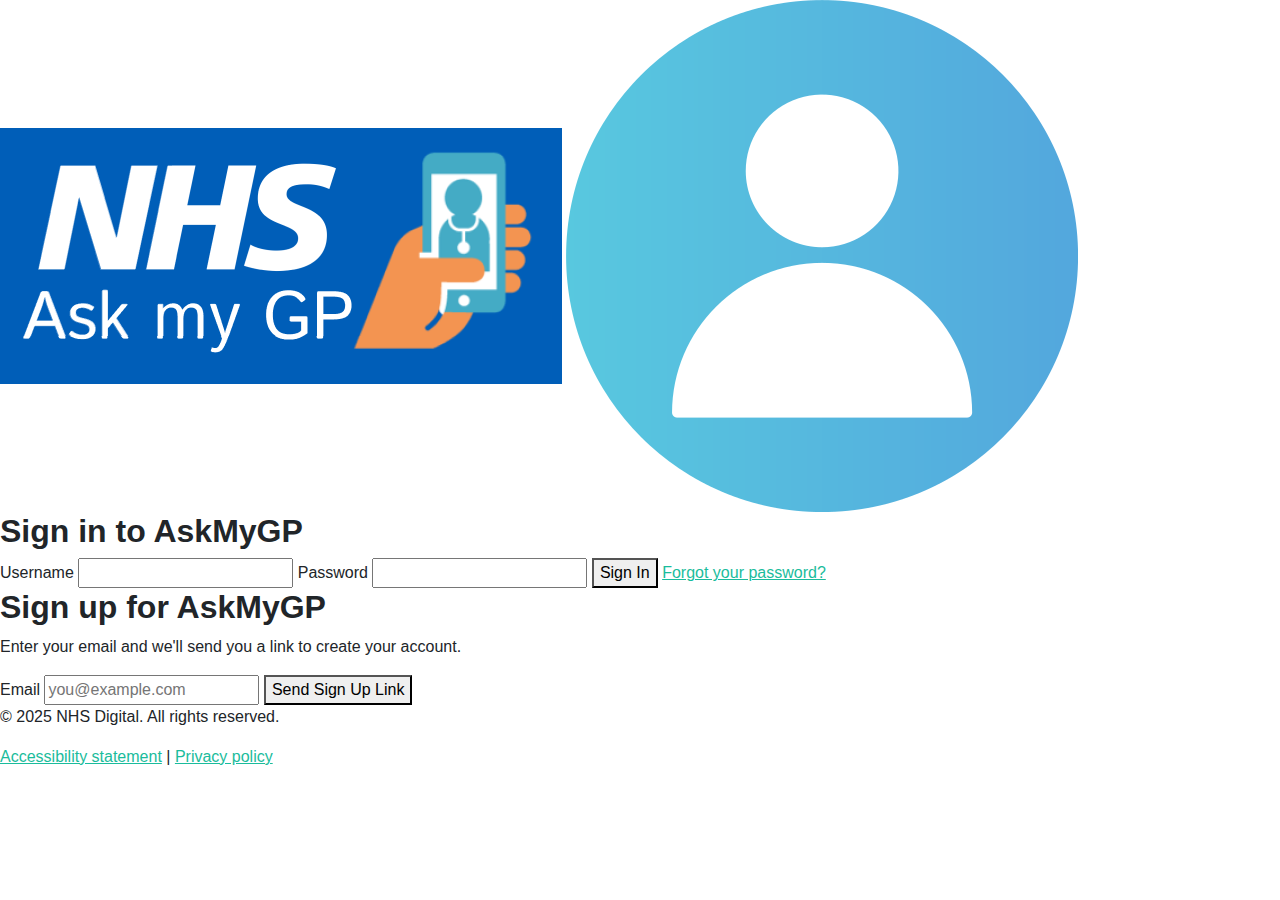
<file: index.html>
<!DOCTYPE html>
<html lang="en">
<head>
  <meta charset="UTF-8">
  <meta name="viewport" content="width=device-width, initial-scale=1.0">
  <title>AskMyGP - Login</title>
  <link rel="stylesheet" href="css/styles.css">
</head>
<body>
   <!-- NHS Header -->
<header class="nhs-header">
  <div class="nhs-container nhs-header-flex">
    <!-- NHS Logo -->
    <img src="assets/img/nhs logo.png" alt="NHS Logo" class="nhs-logo-img">

    <!-- Profile Icon (clickable) -->
    <a href="profile.html">
      <img src="assets/img/profileicon.png" alt="Profile Icon" class="profile-icon">
    </a>
  </div>
</header>

  <!-- Main Content -->
  <main class="nhs-container">
    
    <!-- Sign In Section -->
    <h2 class="nhs-heading">Sign in to AskMyGP</h2>

    <!-- Error Message (hidden by default) -->
    <div id="errorMessage" class="nhs-error" style="display:none;">
      <p><strong>There is a problem</strong></p>
      <ul>
        <li>Enter a valid username and password</li>
      </ul>
    </div>

    <form id="loginForm" class="nhs-form login-box">
      <label for="username" class="nhs-label">Username</label>
      <input type="text" id="username" class="nhs-input" required>

      <label for="password" class="nhs-label">Password</label>
      <input type="password" id="password" class="nhs-input" required>

      <button type="submit" class="nhs-button">Sign In</button>
      <a href="#" class="nhs-link forgot-password">Forgot your password?</a>
    </form>

    <!-- Sign Up Section -->
<h2 class="nhs-heading signup-section">Sign up for AskMyGP</h2>
<div class="login-box">
  <p class="nhs-text">Enter your email and we'll send you a link to create your account.</p>

  <form id="signupForm" class="nhs-form">
    <label for="signupEmail" class="nhs-label">Email</label>
    <input type="email" id="signupEmail" class="nhs-input" placeholder="you@example.com" required>
    
    <button type="submit" class="nhs-button nhs-button--secondary">Send Sign Up Link</button>
  </form>
</div>
  </main>

  <!-- NHS Footer -->
  <footer class="nhs-footer">
    <div class="nhs-container">
      <p>&copy; 2025 NHS Digital. All rights reserved.</p>
      <p><a href="#" class="nhs-link">Accessibility statement</a> | <a href="#" class="nhs-link">Privacy policy</a></p>
    </div>
  </footer>

  <!-- Scripts -->
  <script>
    // Sign In form
    document.getElementById('loginForm').addEventListener('submit', function(event) {
      event.preventDefault();
      const username = document.getElementById('username').value.trim();
      const password = document.getElementById('password').value.trim();
      const errorMessage = document.getElementById('errorMessage');

      if (username === "" || password === "") {
        errorMessage.style.display = "block";
      } else {
        errorMessage.style.display = "none";
        window.location.href = "homepage.html"; // redirect to dashboard
      }
    });

    // Sign Up form (prototype behavior)
    document.getElementById('signupForm').addEventListener('submit', function(event) {
      event.preventDefault();
      const email = document.getElementById('signupEmail').value.trim();

      if (email === "") {
        alert("Please enter your email.");
      } else {
        alert(`A sign up link has been sent to ${email}.`);
        this.reset();
      }
    });
  </script>
</body>
</html>
</file>
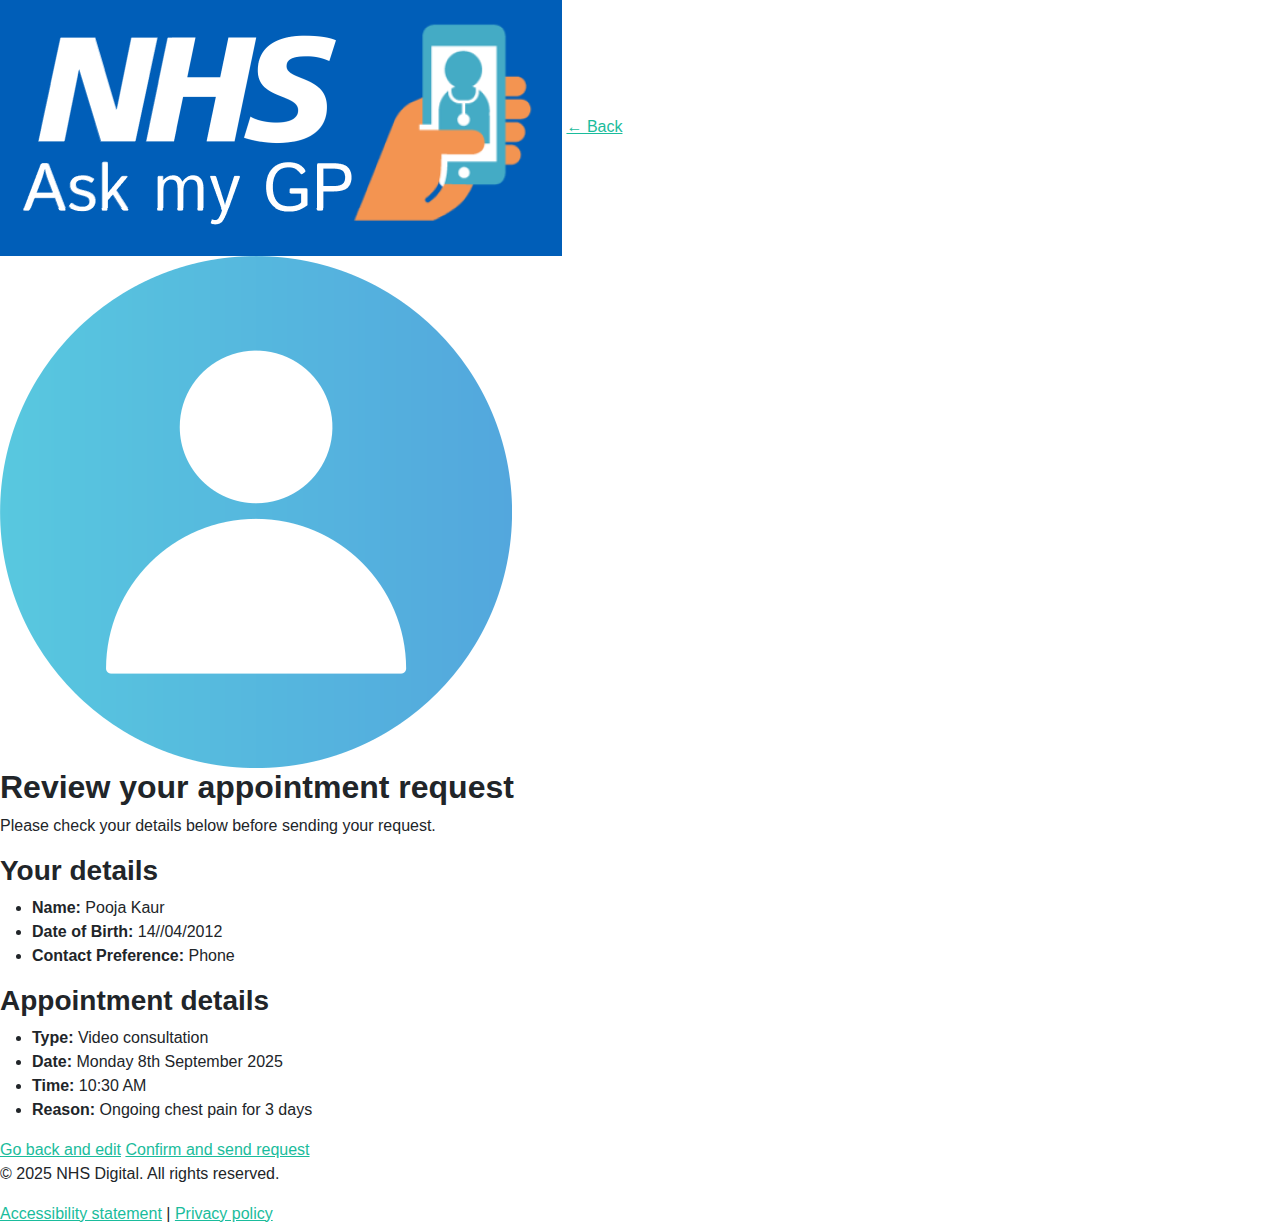
<file: appointment-confirmation.html>
<!DOCTYPE html>
<html lang="en">
<head>
  <meta charset="UTF-8">
  <meta name="viewport" content="width=device-width, initial-scale=1.0">
  <title>AskMyGP - Review Appointment</title>
  <link rel="stylesheet" href="css/styles.css">
</head>
<body>
  <!-- NHS Header for sub-pages -->
<header class="nhs-header">
  <div class="nhs-container nhs-header-subpage">
    
    <!-- Logo + Back arrow stacked -->
    <div class="logo-back-container">
      <img src="assets/img/nhs logo.png" alt="NHS Logo" class="nhs-logo-img2">
      <a href="homepage.html" class="back-arrow-button">← Back</a>
    </div>

    <!-- Profile Icon -->
    <a href="profile.html">
      <img src="assets/img/profileicon.png" alt="Profile Icon" class="profile-icon">
    </a>

  </div>
  </header>

  <!-- Main Content -->
  <main class="nhs-container">
    <div class="nhs-confirmation">
      <h2 class="nhs-heading">Review your appointment request</h2>
      <p>Please check your details below before sending your request.</p>

      <div class="nhs-summary-box">
        <h3>Your details</h3>
        <ul>
          <li><strong>Name:</strong> Pooja Kaur</li>
          <li><strong>Date of Birth:</strong> 14//04/2012</li>
          <li><strong>Contact Preference:</strong> Phone</li>
        </ul>
      </div>

      <div class="nhs-summary-box">
        <h3>Appointment details</h3>
        <ul>
          <li><strong>Type:</strong> Video consultation</li>
          <li><strong>Date:</strong> Monday 8th September 2025</li>
          <li><strong>Time:</strong> 10:30 AM</li>
          <li><strong>Reason:</strong> Ongoing chest pain for 3 days</li>
        </ul>
      </div>

      <div class="nhs-actions">
        <a href="book-appointment.html" class="nhs-link">Go back and edit</a>
        <a href="appointment-success.html" class="nhs-button">Confirm and send request</a>
      </div>
    </div>
  </main>

  <!-- NHS Footer -->
  <footer class="nhs-footer">
    <div class="nhs-container">
      <p>&copy; 2025 NHS Digital. All rights reserved.</p>
      <p><a href="#" class="nhs-link">Accessibility statement</a> | <a href="#" class="nhs-link">Privacy policy</a></p>
    </div>
  </footer>
</body>
</html>
</file>
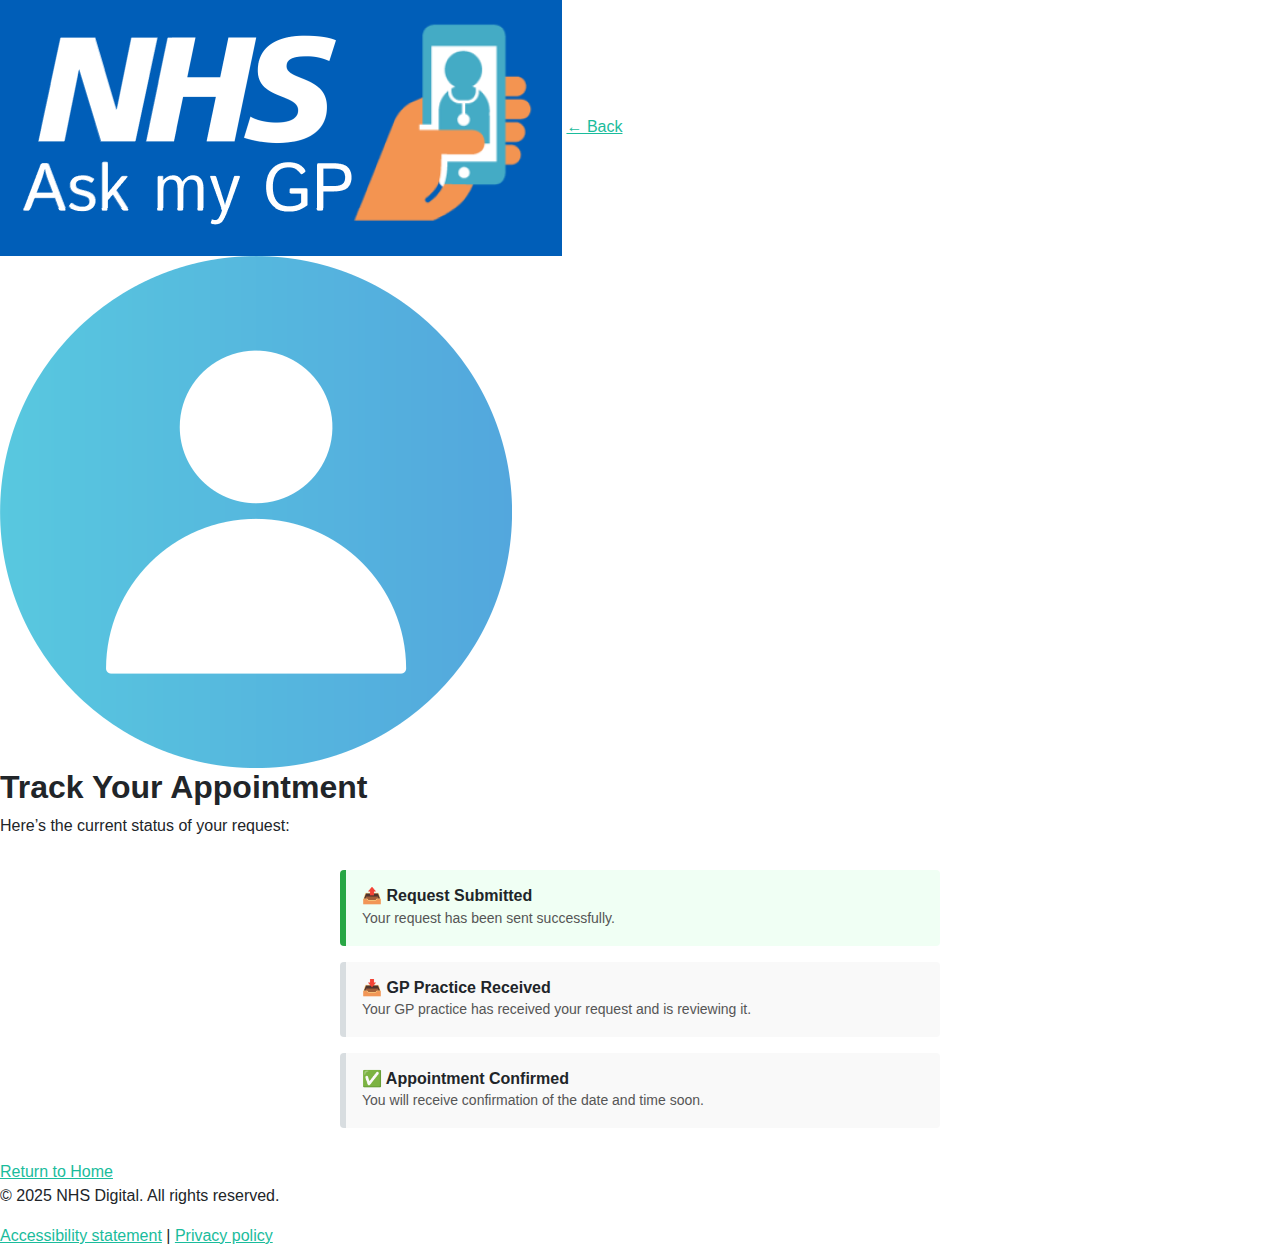
<file: appointment-status.html>
<!DOCTYPE html>
<html lang="en">
<head>
  <meta charset="UTF-8">
  <meta name="viewport" content="width=device-width, initial-scale=1.0">
  <title>Track Appointment - AskMyGP</title>
  <link rel="stylesheet" href="css/styles.css">
  <style>
    .status-container {
      margin: 2rem auto;
      max-width: 600px;
      text-align: center;
    }
    .status-step {
      position: relative;
      padding: 1rem;
      margin: 1rem 0;
      border-left: 6px solid #d8dde0;
      background: #f9f9f9;
      border-radius: 4px;
      text-align: left;
    }
    .status-step.active {
      border-left-color: #0072ce;
      background: #e6f4f9;
    }
    .status-step.completed {
      border-left-color: #28a745;
      background: #f0fff4;
    }
    .status-step h3 {
      margin: 0;
      font-size: 1rem;
    }
    .status-step small {
      color: #555;
    }
  </style>
</head>
<body>
  <!-- Header -->
  <header class="nhs-header">
    <div class="nhs-container nhs-header-subpage">
      <div class="logo-back-container">
        <img src="assets/img/nhs logo.png" alt="NHS Logo" class="nhs-logo-img2">
        <a href="homepage.html" class="back-arrow-button">← Back</a>
      </div>
      <a href="profile.html">
        <img src="assets/img/profileicon.png" alt="Profile Icon" class="profile-icon">
      </a>
    </div>
  </header>

  <!-- Main Content -->
  <main class="nhs-container">
    <h2 class="nhs-heading">Track Your Appointment</h2>
    <p>Here’s the current status of your request:</p>

    <div class="status-container">
      <div class="status-step completed">
        <h3>📤 Request Submitted</h3>
        <small>Your request has been sent successfully.</small>
      </div>
      <div class="status-step">
        <h3>📥 GP Practice Received</h3>
        <small>Your GP practice has received your request and is reviewing it.</small>
      </div>
      <div class="status-step">
        <h3>✅ Appointment Confirmed</h3>
        <small>You will receive confirmation of the date and time soon.</small>
      </div>
    </div>

    <a href="homepage.html" class="nhs-button">Return to Home</a>
  </main>

  <!-- Footer -->
  <footer class="nhs-footer">
    <div class="nhs-container">
      <p>&copy; 2025 NHS Digital. All rights reserved.</p>
      <p><a href="#" class="nhs-link">Accessibility statement</a> | <a href="#" class="nhs-link">Privacy policy</a></p>
    </div>
  </footer>
</body>
</html>
</file>
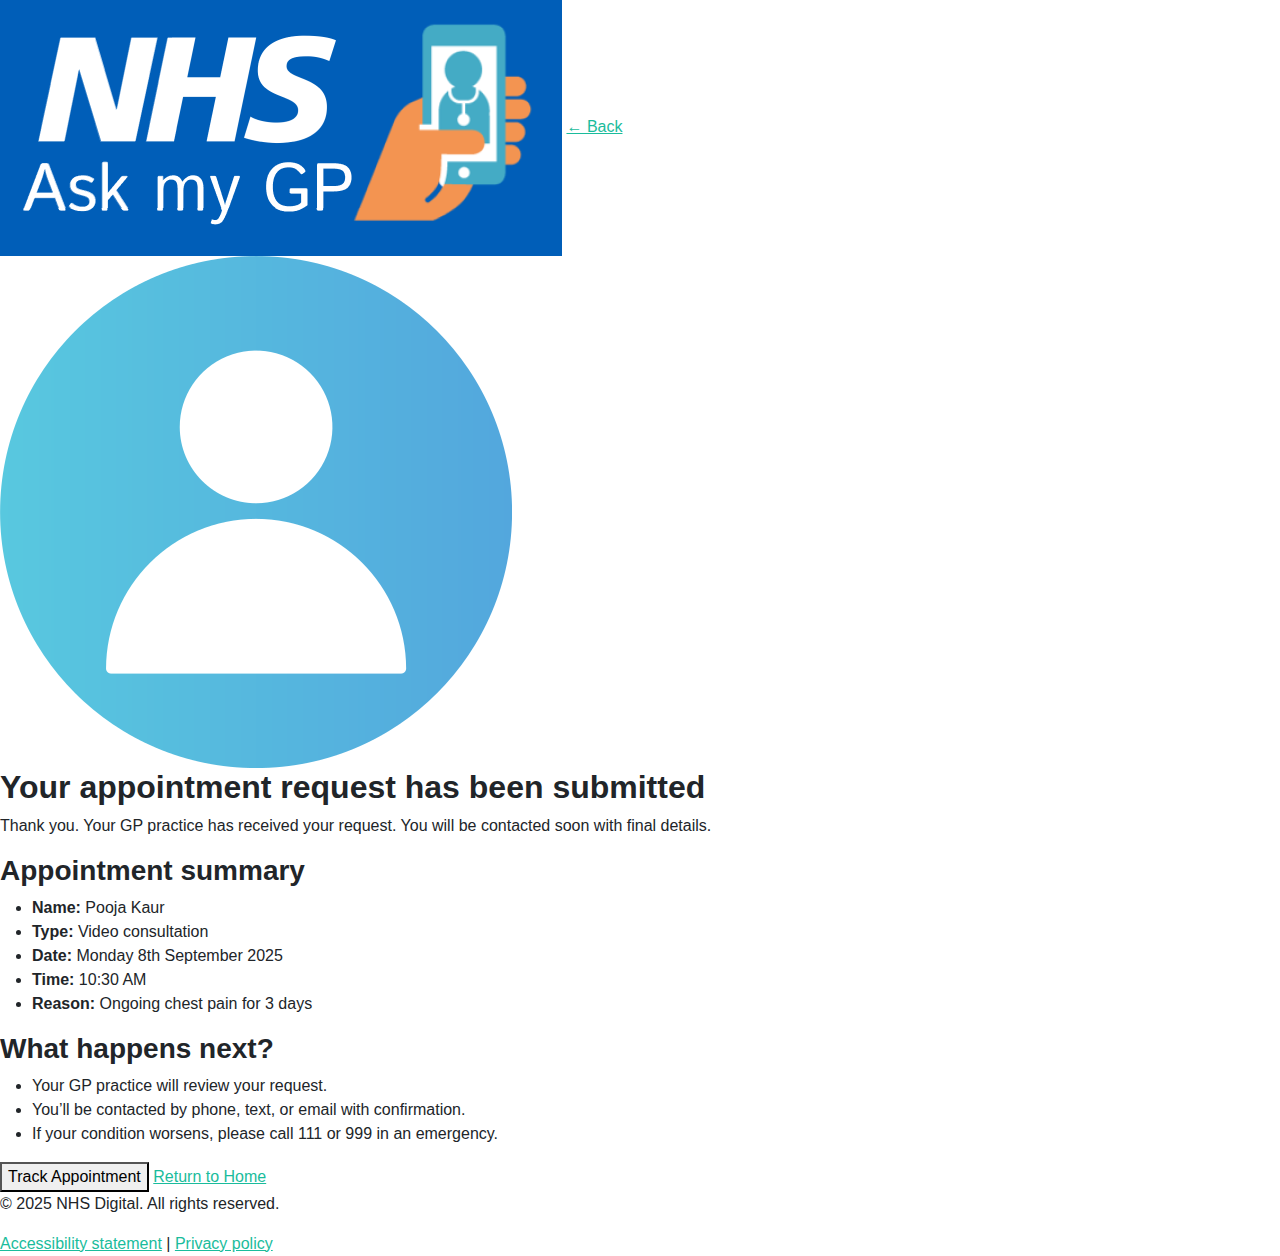
<file: appointment-success.html>
<!DOCTYPE html>
<html lang="en">
<head>
  <meta charset="UTF-8">
  <meta name="viewport" content="width=device-width, initial-scale=1.0">
  <title>AskMyGP - Appointment Success</title>
  <link rel="stylesheet" href="css/styles.css">
</head>
<body>
  <!-- NHS Header for sub-pages -->
<header class="nhs-header">
  <div class="nhs-container nhs-header-subpage">
    
    <!-- Logo + Back arrow stacked -->
    <div class="logo-back-container">
      <img src="assets/img/nhs logo.png" alt="NHS Logo" class="nhs-logo-img2">
      <a href="homepage.html" class="back-arrow-button">← Back</a>
    </div>

    <!-- Profile Icon -->
    <a href="profile.html">
      <img src="assets/img/profileicon.png" alt="Profile Icon" class="profile-icon">
    </a>

  </div>
  </header>

  <!-- Main Content -->
  <main class="nhs-container">
    <div class="nhs-confirmation">
      <h2 class="nhs-heading">Your appointment request has been submitted</h2>
      <p>Thank you. Your GP practice has received your request. You will be contacted soon with final details.</p>

      <div class="nhs-confirmation-box">
        <h3>Appointment summary</h3>
        <ul>
          <li><strong>Name:</strong> Pooja Kaur</li>
          <li><strong>Type:</strong> Video consultation</li>
          <li><strong>Date:</strong> Monday 8th September 2025</li>
          <li><strong>Time:</strong> 10:30 AM</li>
          <li><strong>Reason:</strong> Ongoing chest pain for 3 days</li>
        </ul>
      </div>

      <div class="nhs-confirmation-box">
        <h3>What happens next?</h3>
        <ul>
          <li>Your GP practice will review your request.</li>
          <li>You’ll be contacted by phone, text, or email with confirmation.</li>
          <li>If your condition worsens, please call 111 or 999 in an emergency.</li>
        </ul>
      </div>

      <button type="button" class="nhs-button track-btn" onclick="location.href='appointment-status.html'">
  Track Appointment
</button>

      <a href="homepage.html" class="nhs-button">Return to Home</a>
    </div>
  </main>

  <!-- NHS Footer -->
  <footer class="nhs-footer">
    <div class="nhs-container">
      <p>&copy; 2025 NHS Digital. All rights reserved.</p>
      <p><a href="#" class="nhs-link">Accessibility statement</a> | <a href="#" class="nhs-link">Privacy policy</a></p>
    </div>
  </footer>
</body>
</html>
</file>
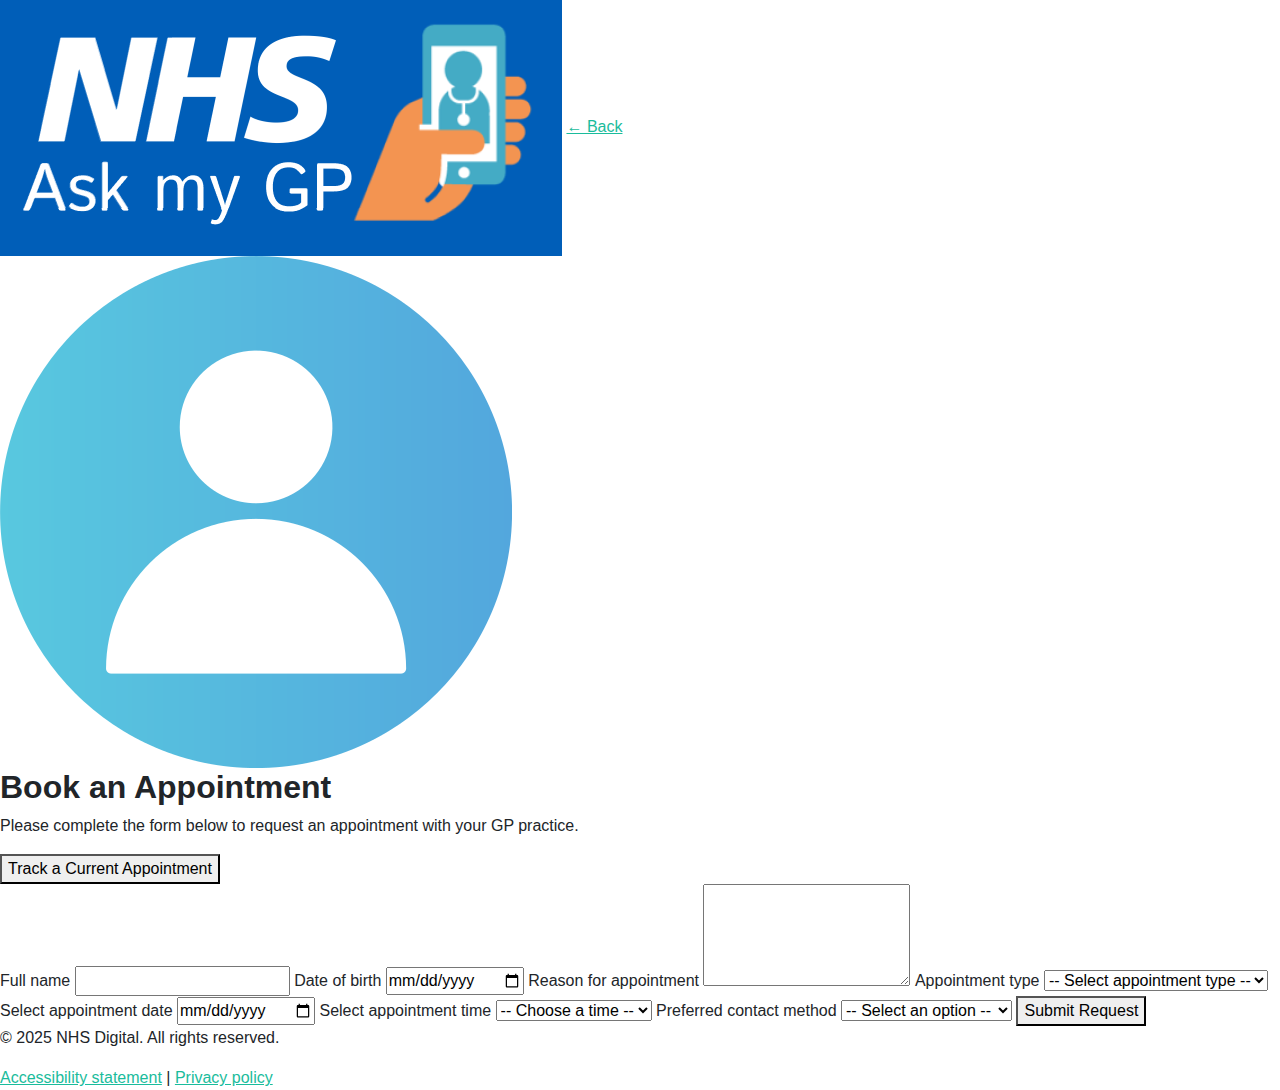
<file: book-appointment.html>
<!DOCTYPE html>
<html lang="en">
<head>
  <meta charset="UTF-8">
  <meta name="viewport" content="width=device-width, initial-scale=1.0">
  <title>AskMyGP - Book Appointment</title>
  <link rel="stylesheet" href="css/styles.css">
  <style>
    .suggestion-box {
      margin-top: 0.5rem;
      font-size: 0.9rem;
      color: #005eb8;
      background: #e6f4f9;
      border-left: 4px solid #005eb8;
      padding: 0.5rem;
      border-radius: 4px;
      display: none;
    }
  </style>
</head>
<body>
  <!-- NHS Header for sub-pages -->
<header class="nhs-header">
  <div class="nhs-container nhs-header-subpage">
    
    <!-- Logo + Back arrow stacked -->
    <div class="logo-back-container">
      <img src="assets/img/nhs logo.png" alt="NHS Logo" class="nhs-logo-img2">
      <a href="homepage.html" class="back-arrow-button">← Back</a>
    </div>

    <!-- Profile Icon -->
    <a href="profile.html">
      <img src="assets/img/profileicon.png" alt="Profile Icon" class="profile-icon">
    </a>

  </div>
  </header>

  <!-- Main Content -->
  <main class="nhs-container">
    <h2 class="nhs-heading">Book an Appointment</h2>
    <p>Please complete the form below to request an appointment with your GP practice.</p>

    <button type="button" class="nhs-button track-btn" onclick="location.href='appointment-status.html'">
  Track a Current Appointment
</button>


    <!-- Appointment Form -->
    <form action="appointment-confirmation.html" method="GET" class="nhs-form">
      <label for="fullname" class="nhs-label">Full name</label>
      <input type="text" id="fullname" name="fullname" class="nhs-input" required>

      <label for="dob" class="nhs-label">Date of birth</label>
      <input type="date" id="dob" name="dob" class="nhs-input" required>

      <label for="reason" class="nhs-label">Reason for appointment</label>
      <textarea id="reason" name="reason" class="nhs-input" rows="4" required></textarea>

      <!-- Appointment Type -->
      <label for="appointment-type" class="nhs-label">Appointment type</label>
      <select id="appointment-type" name="appointment-type" class="nhs-input" required>
        <option value="">-- Select appointment type --</option>
        <option value="phone">Phone call</option>
        <option value="video">Video consultation</option>
        <option value="in-person">In-person at GP surgery</option>
      </select>

      <!-- Appointment Date -->
      <label for="appointment-date" class="nhs-label">Select appointment date</label>
      <input type="date" id="appointment-date" name="appointment-date" class="nhs-input" required>  

       <!-- Suggestion box -->
      <div id="suggestion" class="suggestion-box"></div>

      <!-- Appointment Time -->
      <label for="appointment-time" class="nhs-label">Select appointment time</label>
      <select id="appointment-time" name="appointment-time" class="nhs-input" required>
        <option value="">-- Choose a time --</option>
      </select>

   
      <!-- Contact preference -->
      <label for="contact" class="nhs-label">Preferred contact method</label>
      <select id="contact" name="contact" class="nhs-input" required>
        <option value="">-- Select an option --</option>
        <option value="phone">Phone</option>
        <option value="email">Email</option>
        <option value="sms">Text message (SMS)</option>
      </select>

      <button type="submit" class="nhs-button">Submit Request</button>
    </form>
  </main>

  <!-- NHS Footer -->
  <footer class="nhs-footer">
    <div class="nhs-container">
      <p>&copy; 2025 NHS Digital. All rights reserved.</p>
      <p><a href="#" class="nhs-link">Accessibility statement</a> | <a href="#" class="nhs-link">Privacy policy</a></p>
    </div>
  </footer>

  <!-- Script -->
  <script>
    const dateInput = document.getElementById("appointment-date");
    const today = new Date().toISOString().split("T")[0];
    dateInput.setAttribute("min", today);

    const appointmentType = document.getElementById("appointment-type");
    const appointmentTime = document.getElementById("appointment-time");
    const suggestionBox = document.getElementById("suggestion");

    const timeOptions = {
      phone: [
        {time: "09:00 AM", available: true},
        {time: "09:30 AM", available: true},
        {time: "10:00 AM", available: true},
        {time: "10:30 AM", available: false},
        {time: "11:00 AM", available: true},
        {time: "02:00 PM", available: true},
        {time: "02:30 PM", available: false},
        {time: "03:00 PM", available: true},
      ],
      video: [
        {time: "09:00 AM", available: true},
        {time: "10:30 AM", available: true},
        {time: "11:30 AM", available: true},
        {time: "02:00 PM", available: false},
      ],
      "in-person": [
        {time: "10:00 AM", available: true},
        {time: "11:00 AM", available: false},
        {time: "02:00 PM", available: true},
        {time: "03:00 PM", available: true},
      ]
    };

    // Prevent weekends + suggest next weekday
    dateInput.addEventListener("input", function() {
      const chosenDate = new Date(this.value);
      if (chosenDate.getDay() === 0 || chosenDate.getDay() === 6) {
        let nextDate = new Date(chosenDate);
        while (nextDate.getDay() === 0 || nextDate.getDay() === 6) {
          nextDate.setDate(nextDate.getDate() + 1);
        }
        const nextAvailable = nextDate.toISOString().split("T")[0];
        alert("Appointments cannot be booked on weekends.");
        suggestionBox.style.display = "block";
        suggestionBox.textContent = "Next available date is " + nextAvailable;
        this.value = "";
      } else {
        suggestionBox.style.display = "none";
      }
    });

    // Populate time slots dynamically
    appointmentType.addEventListener("change", function() {
      const type = this.value;
      appointmentTime.innerHTML = '<option value="">-- Choose a time --</option>';
      suggestionBox.style.display = "none";

      if (timeOptions[type]) {
        timeOptions[type].forEach(slot => {
          const option = document.createElement("option");
          option.value = slot.time;
          option.textContent = slot.available ? slot.time : `${slot.time} (Unavailable)`;
          if (!slot.available) option.disabled = true;
          appointmentTime.appendChild(option);
        });
      }
    });

    // Suggest next available time if chosen is unavailable
    appointmentTime.addEventListener("change", function() {
      const type = appointmentType.value;
      const chosenTime = this.value;

      if (!chosenTime || !timeOptions[type]) return;

      const slots = timeOptions[type];
      const currentIndex = slots.findIndex(s => s.time === chosenTime);

      if (currentIndex !== -1 && slots[currentIndex].available === false) {
        // find next available slot
        const nextAvailable = slots.find((s, i) => i > currentIndex && s.available);
        if (nextAvailable) {
          suggestionBox.style.display = "block";
          suggestionBox.textContent = "Next available time: " + nextAvailable.time;
        } else {
          suggestionBox.style.display = "block";
          suggestionBox.textContent = "No later slots available today, please choose another date.";
        }
      } else {
        suggestionBox.style.display = "none";
      }
    });
  </script>
</body>
</html>
</file>
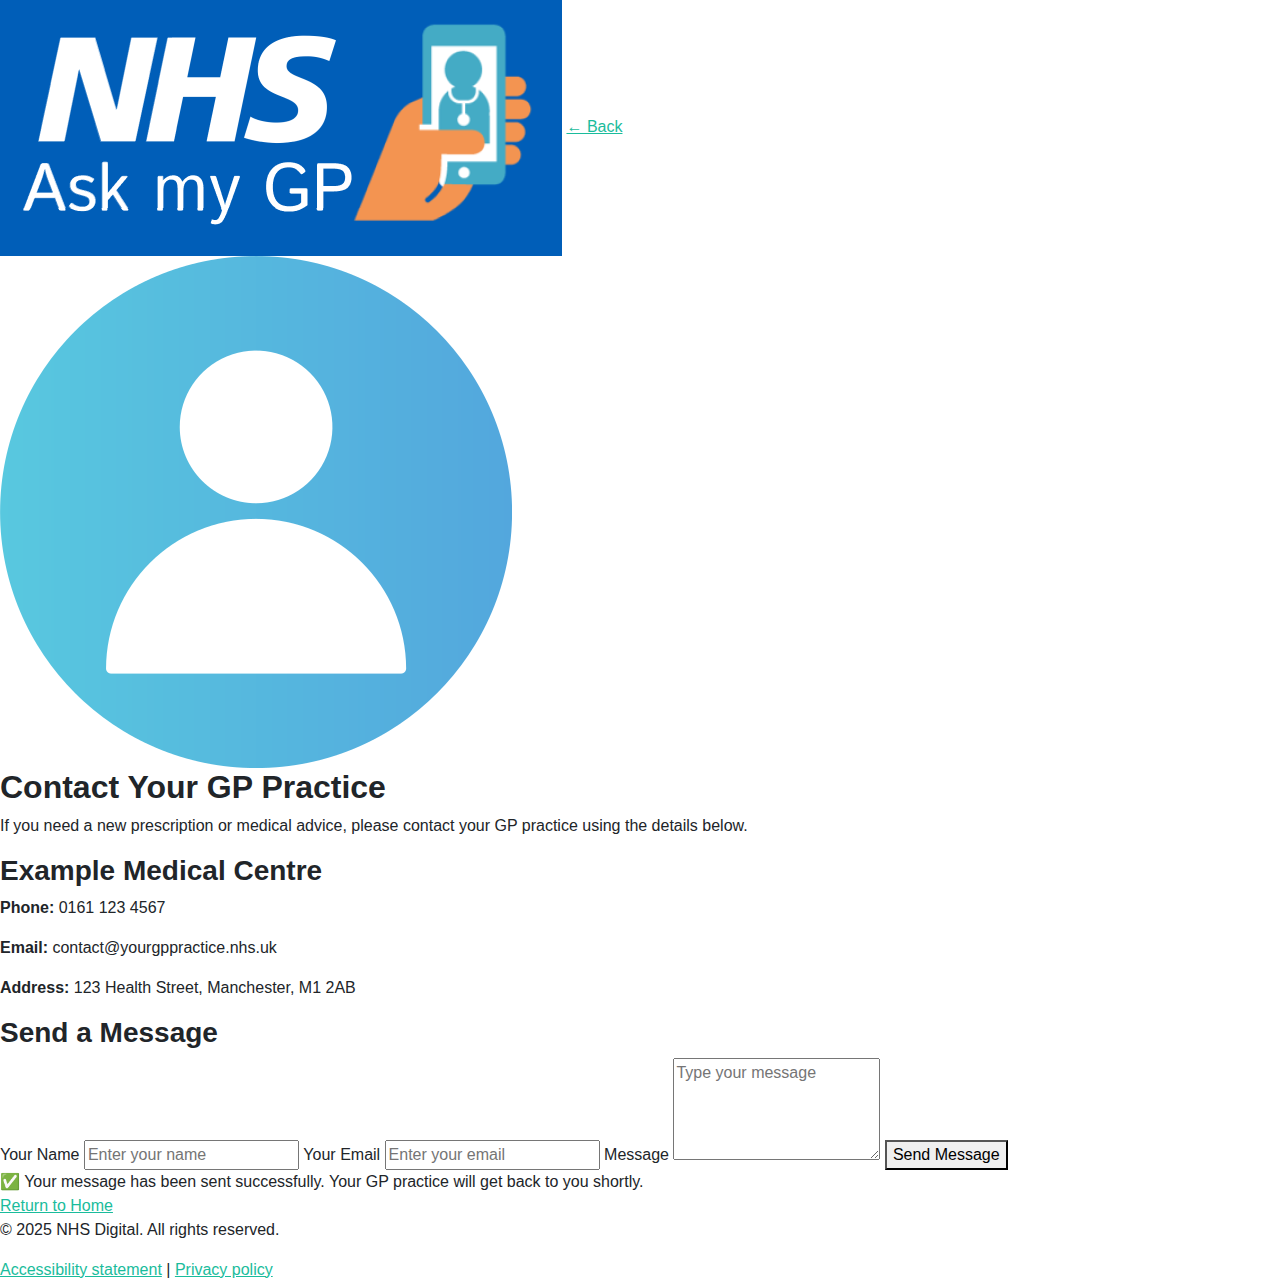
<file: contact.html>
<!DOCTYPE html>
<html lang="en">
<head>
  <meta charset="UTF-8">
  <meta name="viewport" content="width=device-width, initial-scale=1.0">
  <title>AskMyGP - Contact GP</title>
  <link rel="stylesheet" href="css/styles.css">

</head>
<body>
  <!-- NHS Header for sub-pages -->
<header class="nhs-header">
  <div class="nhs-container nhs-header-subpage">
    
    <!-- Logo + Back arrow stacked -->
    <div class="logo-back-container">
      <img src="assets/img/nhs logo.png" alt="NHS Logo" class="nhs-logo-img2">
      <a href="homepage.html" class="back-arrow-button">← Back</a>
    </div>

    <!-- Profile Icon -->
    <a href="profile.html">
      <img src="assets/img/profileicon.png" alt="Profile Icon" class="profile-icon">
    </a>

  </div>
</header>

  <!-- Main Content -->
  <main class="nhs-container">
    <h2 class="nhs-heading">Contact Your GP Practice</h2>
    <p>If you need a new prescription or medical advice, please contact your GP practice using the details below.</p>

    <div class="nhs-contact-box">
      <h3>Example Medical Centre</h3>
      <p><strong>Phone:</strong> 0161 123 4567</p>
      <p><strong>Email:</strong> contact@yourgppractice.nhs.uk</p>
      <p><strong>Address:</strong> 123 Health Street, Manchester, M1 2AB</p>
    </div>

    <form id="contactForm" class="nhs-form">
      <h3>Send a Message</h3>
      <label for="name">Your Name</label>
      <input type="text" id="name" class="nhs-input" placeholder="Enter your name" required>

      <label for="email">Your Email</label>
      <input type="email" id="email" class="nhs-input" placeholder="Enter your email" required>

      <label for="message">Message</label>
      <textarea id="message" class="nhs-input" rows="4" placeholder="Type your message" required></textarea>

      <button type="submit" class="nhs-button">Send Message</button>
    </form>

    <div id="successMessage" class="nhs-success">
      ✅ Your message has been sent successfully. Your GP practice will get back to you shortly.
    </div>

    <a href="homepage.html" class="nhs-button nhs-button--secondary">Return to Home</a>
  </main>

  <!-- NHS Footer -->
  <footer class="nhs-footer">
    <div class="nhs-container">
      <p>&copy; 2025 NHS Digital. All rights reserved.</p>
      <p><a href="#" class="nhs-link">Accessibility statement</a> | <a href="#" class="nhs-link">Privacy policy</a></p>
    </div>
  </footer>

  <!-- JS for success message -->
  <script>
    const form = document.getElementById('contactForm');
    const successMessage = document.getElementById('successMessage');

    form.addEventListener('submit', function(e) {
      e.preventDefault(); // stop real submit
      form.style.display = 'none'; // hide the form
      successMessage.style.display = 'block'; // show success box
    });
  </script>
</body>
</html>
</file>
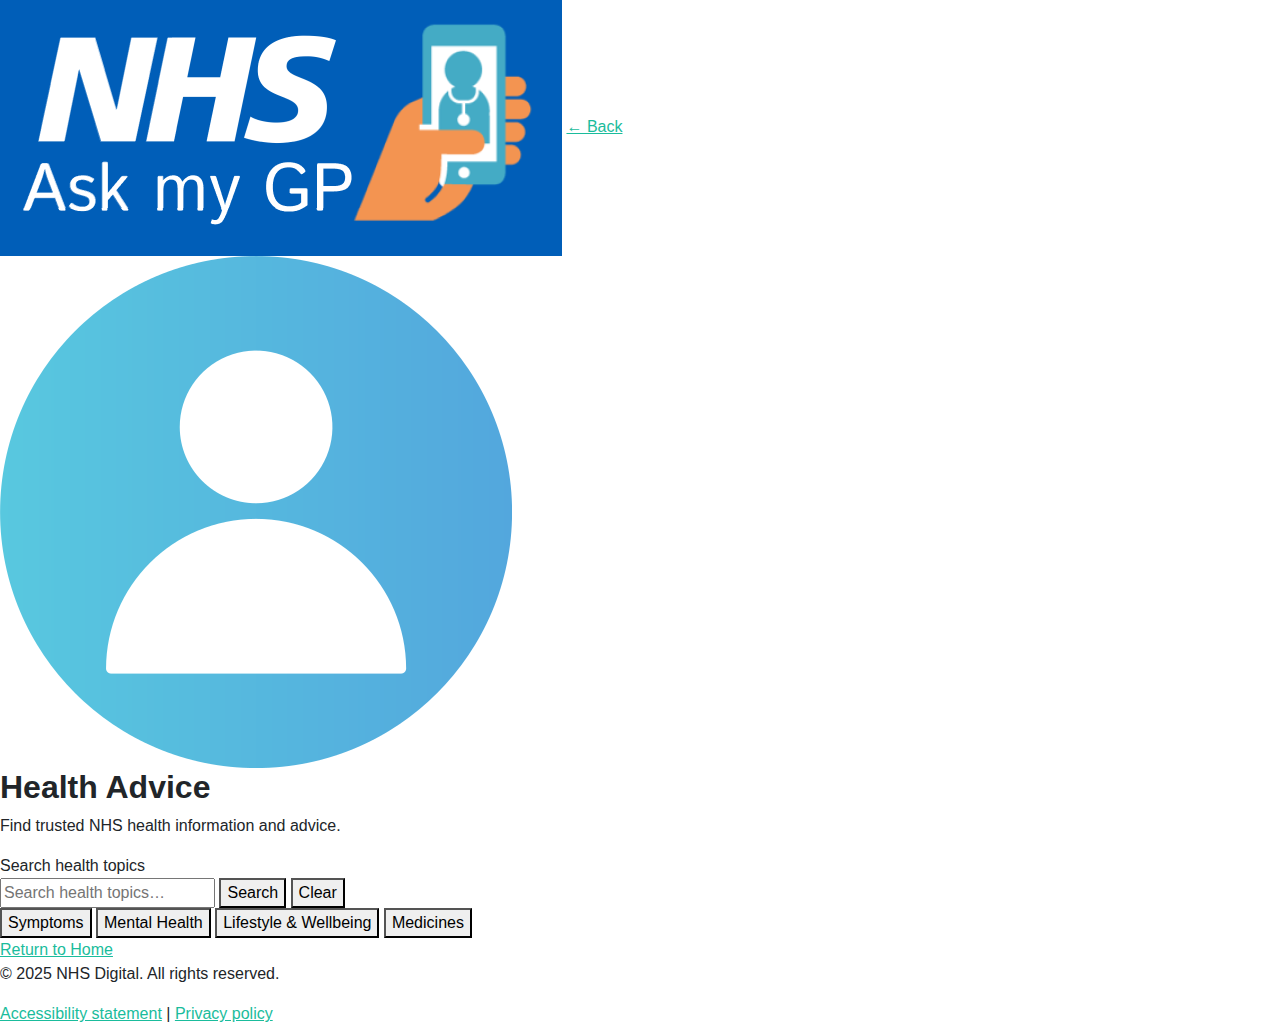
<file: health-advice.html>
<!DOCTYPE html>
<html lang="en">
<head>
  <meta charset="UTF-8" />
  <meta name="viewport" content="width=device-width, initial-scale=1.0"/>
  <title>AskMyGP - Health Advice</title>
  <link rel="stylesheet" href="css/styles.css" />
</head>
<body>
  <!-- NHS Header for sub-pages -->
<header class="nhs-header">
  <div class="nhs-container nhs-header-subpage">
    
    <!-- Logo + Back arrow stacked -->
    <div class="logo-back-container">
      <img src="assets/img/nhs logo.png" alt="NHS Logo" class="nhs-logo-img2">
      <a href="homepage.html" class="back-arrow-button">← Back</a>
    </div>

    <!-- Profile Icon -->
    <a href="profile.html">
      <img src="assets/img/profileicon.png" alt="Profile Icon" class="profile-icon">
    </a>

  </div>
  </header>

  <!-- Main Content -->
  <main class="nhs-container">
    <h2 class="nhs-heading">Health Advice</h2>
    <p>Find trusted NHS health information and advice.</p>

    <!-- Search -->
    <div class="nhs-search">
      <label for="advice-search" class="nhs-search__label">Search health topics</label>
      <div class="nhs-search__controls">
        <input id="advice-search" type="search" class="nhs-input" placeholder="Search health topics…" />
        <button id="advice-search-btn" class="nhs-button">Search</button>
        <button id="advice-clear-btn" class="nhs-button nhs-button--secondary">Clear</button>
      </div>
    </div>

    <!-- Advice Categories (Accordions) -->
    <div class="nhs-accordion-group">
      <!-- Symptoms -->
      <button class="nhs-accordion" aria-expanded="false">Symptoms</button>
      <div class="nhs-accordion-panel" hidden>
        <p>Advice for common symptoms (cough, fever, headaches). If you have severe chest pain, difficulty breathing, or symptoms of a stroke, call <strong>999</strong> immediately.</p>
        <ul>
          <li><a class="nhs-link" href="#" aria-label="Cough advice">Cough</a></li>
          <li><a class="nhs-link" href="#" aria-label="Fever advice">Fever</a></li>
          <li><a class="nhs-link" href="#" aria-label="Headache advice">Headaches</a></li>
        </ul>
      </div>

      <!-- Mental Health -->
      <button class="nhs-accordion" aria-expanded="false">Mental Health</button>
      <div class="nhs-accordion-panel" hidden>
        <p>Support for anxiety, low mood, stress and sleep. If you’re struggling to keep yourself safe, call <strong>999</strong> or go to A&amp;E.</p>
        <ul>
          <li><a class="nhs-link" href="#">Anxiety &amp; panic</a></li>
          <li><a class="nhs-link" href="#">Depression &amp; low mood</a></li>
          <li><a class="nhs-link" href="#">Sleep problems</a></li>
        </ul>
      </div>

      <!-- Lifestyle & Wellbeing -->
      <button class="nhs-accordion" aria-expanded="false">Lifestyle &amp; Wellbeing</button>
      <div class="nhs-accordion-panel" hidden>
        <p>Healthy eating, activity, stopping smoking, and alcohol support.</p>
        <ul>
          <li><a class="nhs-link" href="#">Healthy eating</a></li>
          <li><a class="nhs-link" href="#">Get active</a></li>
          <li><a class="nhs-link" href="#">Stop smoking</a></li>
        </ul>
      </div>

      <!-- Medicines -->
      <button class="nhs-accordion" aria-expanded="false">Medicines</button>
      <div class="nhs-accordion-panel" hidden>
        <p>How to take medicines safely, common side effects, and when to seek help.</p>
        <ul>
          <li><a class="nhs-link" href="#">Pain relief</a></li>
          <li><a class="nhs-link" href="#">Antibiotics</a></li>
          <li><a class="nhs-link" href="#">Side effects</a></li>
        </ul>
      </div>
    </div>

    <p id="advice-no-results" class="nhs-muted" hidden>No results found. Try a different search term.</p>

    <a href="homepage.html" class="nhs-button nhs-button--secondary">Return to Home</a>
  </main>

  <!-- NHS Footer -->
  <footer class="nhs-footer">
    <div class="nhs-container">
      <p>&copy; 2025 NHS Digital. All rights reserved.</p>
      <p><a href="#" class="nhs-link">Accessibility statement</a> | <a href="#" class="nhs-link">Privacy policy</a></p>
    </div>
  </footer>

  <script>
    // Accordion behaviour (one open at a time)
    const accordionButtons = document.querySelectorAll('.nhs-accordion');
    accordionButtons.forEach(btn => {
      btn.addEventListener('click', () => {
        const expanded = btn.getAttribute('aria-expanded') === 'true';
        // close all
        accordionButtons.forEach(b => {
          b.setAttribute('aria-expanded', 'false');
          b.nextElementSibling.hidden = true;
        });
        // open this one if it was closed
        if (!expanded) {
          btn.setAttribute('aria-expanded', 'true');
          btn.nextElementSibling.hidden = false;
        }
      });
    });

    // Search filter
    const searchInput = document.getElementById('advice-search');
    const searchBtn = document.getElementById('advice-search-btn');
    const clearBtn  = document.getElementById('advice-clear-btn');
    const noResults = document.getElementById('advice-no-results');

    function runFilter() {
      const q = searchInput.value.trim().toLowerCase();
      let anyVisible = false;

      accordionButtons.forEach(btn => {
        const panel = btn.nextElementSibling;
        const haystack = (btn.textContent + ' ' + panel.textContent).toLowerCase();
        const match = q === '' || haystack.includes(q);

        // Show/hide
        btn.style.display = match ? '' : 'none';
        panel.style.display = match ? '' : 'none';

        if (match) {
          anyVisible = true;
          // If searching, auto-open matches
          if (q !== '') {
            btn.setAttribute('aria-expanded', 'true');
            panel.hidden = false;
          } else {
            btn.setAttribute('aria-expanded', 'false');
            panel.hidden = true;
          }
        }
      });

      noResults.hidden = anyVisible;
    }

    searchBtn.addEventListener('click', runFilter);
    searchInput.addEventListener('input', runFilter);
    clearBtn.addEventListener('click', () => {
      searchInput.value = '';
      runFilter();
    });

    // Initial state
    runFilter();
  </script>
</body>
</html>
</file>
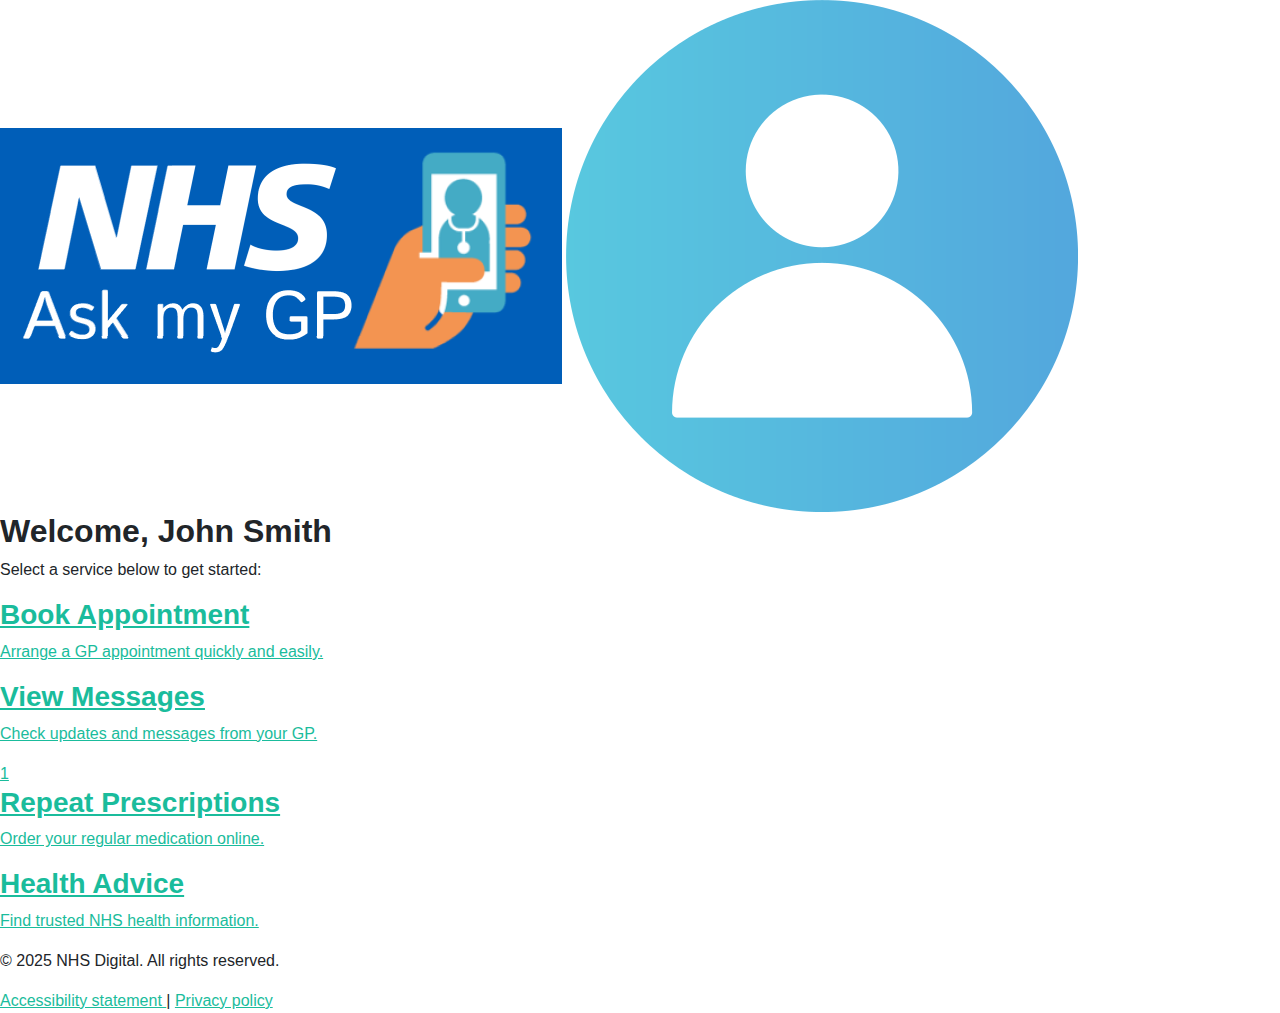
<file: homepage.html>
<!DOCTYPE html>
<html lang="en">
<head>
  <meta charset="UTF-8">
  <meta name="viewport" content="width=device-width, initial-scale=1.0">
  <title>AskMyGP - Home</title>
  <link rel="stylesheet" href="css/styles.css">
</head>
<body>
  <!-- NHS Header -->
  <header class="nhs-header">
    <div class="nhs-container nhs-header-flex">
      <!-- NHS Logo -->
      <img src="assets/img/nhs logo.png" alt="NHS Logo" class="nhs-logo-img">

      <!-- Profile Icon -->
      <a href="profile.html">
        <img src="assets/img/profileicon.png" alt="Profile Icon" class="profile-icon">
      </a>
    </div>
  </header>

  <!-- Main Content -->
  <main class="nhs-container">
    <h2 class="nhs-heading">Welcome, John Smith</h2>
    <p>Select a service below to get started:</p>

    <div class="dashboard-grid">
      <a href="book-appointment.html" class="dashboard-card">
        <h3>Book Appointment</h3>
        <p>Arrange a GP appointment quickly and easily.</p>
      </a>

      <a href="messages.html" class="dashboard-card messages-card">
        <h3>View Messages</h3>
        <p>Check updates and messages from your GP.</p>
        <!-- Unread badge -->
        <span class="unread-badge" id="home-unread-count">0</span>
      </a>

      <a href="repeat-prescriptions.html" class="dashboard-card">
        <h3>Repeat Prescriptions</h3>
        <p>Order your regular medication online.</p>
      </a>

      <a href="health-advice.html" class="dashboard-card">
        <h3>Health Advice</h3>
        <p>Find trusted NHS health information.</p>
      </a>
    </div>
  </main>

  <!-- NHS Footer -->
  <footer class="nhs-footer">
    <div class="nhs-container">
      <p>&copy; 2025 NHS Digital. All rights reserved.</p>
      <p>
        <a href="https://digital.nhs.uk/about-nhs-digital/our-work/website-and-digital-services/nhs-digital-accessibility-statement" 
           class="nhs-link" target="_blank" rel="noopener noreferrer">
          Accessibility statement
        </a> 
        | 
        <a href="https://digital.nhs.uk/about-nhs-digital/our-work/keeping-patient-data-safe/how-we-look-after-your-health-and-care-information" 
           class="nhs-link" target="_blank" rel="noopener noreferrer">
          Privacy policy
        </a>
      </p>
    </div>
  </footer>

  <!-- Script for Unread Badge -->
  <script>
  // Example: number of unread messages
  let unreadMessages = 1; // replace with dynamic value from messages page/server

  const unreadBadge = document.getElementById("home-unread-count");
  const messagesCard = document.querySelector(".messages-card");

  function updateHomeUnreadBadge(count) {
    // Check localStorage to see if user has viewed messages
    const messagesViewed = localStorage.getItem("messagesViewed");

    if (count > 0 && !messagesViewed) {
      unreadBadge.textContent = count;
      unreadBadge.style.display = "flex";

      // Pulse animation for a few seconds
      unreadBadge.classList.add("pulse");
      setTimeout(() => {
        unreadBadge.classList.remove("pulse");
      }, 5000);
    } else {
      unreadBadge.style.display = "none";
    }
  }

  updateHomeUnreadBadge(unreadMessages);

  // When user clicks the Messages card, hide badge and save state
  messagesCard.addEventListener("click", () => {
    unreadBadge.style.display = "none";
    localStorage.setItem("messagesViewed", "true");
  });
</script>

</body>
</html>
</file>
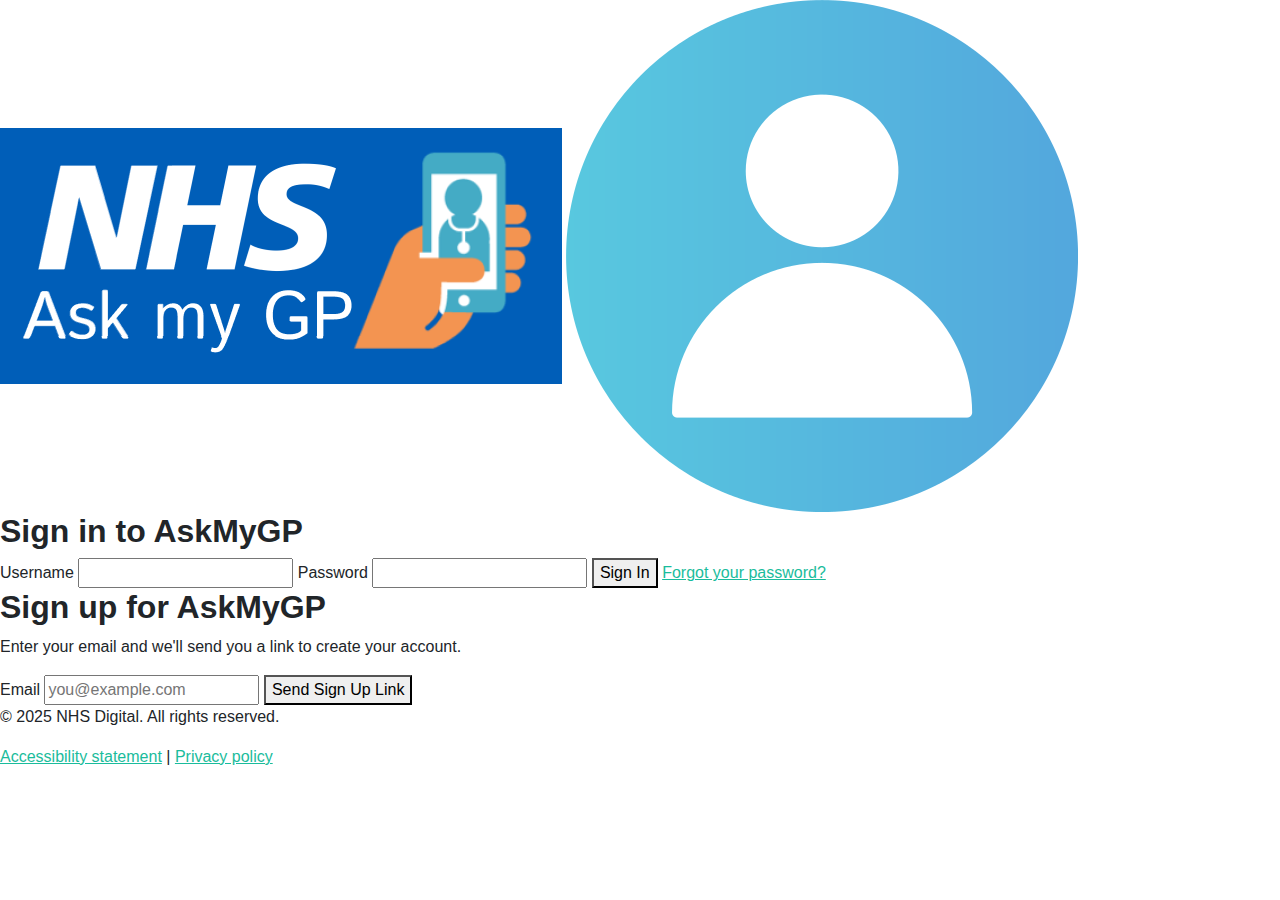
<file: login.html>
<!DOCTYPE html>
<html lang="en">
<head>
  <meta charset="UTF-8">
  <meta name="viewport" content="width=device-width, initial-scale=1.0">
  <title>AskMyGP - Login</title>
  <link rel="stylesheet" href="css/styles.css">
</head>
<body>
   <!-- NHS Header -->
<header class="nhs-header">
  <div class="nhs-container nhs-header-flex">
    <!-- NHS Logo -->
    <img src="assets/img/nhs logo.png" alt="NHS Logo" class="nhs-logo-img">

    <!-- Profile Icon (clickable) -->
    <a href="profile.html">
      <img src="assets/img/profileicon.png" alt="Profile Icon" class="profile-icon">
    </a>
  </div>
</header>

  <!-- Main Content -->
  <main class="nhs-container">
    
    <!-- Sign In Section -->
    <h2 class="nhs-heading">Sign in to AskMyGP</h2>

    <!-- Error Message (hidden by default) -->
    <div id="errorMessage" class="nhs-error" style="display:none;">
      <p><strong>There is a problem</strong></p>
      <ul>
        <li>Enter a valid username and password</li>
      </ul>
    </div>

    <form id="loginForm" class="nhs-form login-box">
      <label for="username" class="nhs-label">Username</label>
      <input type="text" id="username" class="nhs-input" required>

      <label for="password" class="nhs-label">Password</label>
      <input type="password" id="password" class="nhs-input" required>

      <button type="submit" class="nhs-button">Sign In</button>
      <a href="#" class="nhs-link forgot-password">Forgot your password?</a>
    </form>

    <!-- Sign Up Section -->
<h2 class="nhs-heading signup-section">Sign up for AskMyGP</h2>
<div class="login-box">
  <p class="nhs-text">Enter your email and we'll send you a link to create your account.</p>

  <form id="signupForm" class="nhs-form">
    <label for="signupEmail" class="nhs-label">Email</label>
    <input type="email" id="signupEmail" class="nhs-input" placeholder="you@example.com" required>
    
    <button type="submit" class="nhs-button nhs-button--secondary">Send Sign Up Link</button>
  </form>
</div>
  </main>

  <!-- NHS Footer -->
  <footer class="nhs-footer">
    <div class="nhs-container">
      <p>&copy; 2025 NHS Digital. All rights reserved.</p>
      <p><a href="#" class="nhs-link">Accessibility statement</a> | <a href="#" class="nhs-link">Privacy policy</a></p>
    </div>
  </footer>

  <!-- Scripts -->
  <script>
    // Sign In form
    document.getElementById('loginForm').addEventListener('submit', function(event) {
      event.preventDefault();
      const username = document.getElementById('username').value.trim();
      const password = document.getElementById('password').value.trim();
      const errorMessage = document.getElementById('errorMessage');

      if (username === "" || password === "") {
        errorMessage.style.display = "block";
      } else {
        errorMessage.style.display = "none";
        window.location.href = "index.html"; // redirect to dashboard
      }
    });

    // Sign Up form (prototype behavior)
    document.getElementById('signupForm').addEventListener('submit', function(event) {
      event.preventDefault();
      const email = document.getElementById('signupEmail').value.trim();

      if (email === "") {
        alert("Please enter your email.");
      } else {
        alert(`A sign up link has been sent to ${email}.`);
        this.reset();
      }
    });
  </script>
</body>
</html>
</file>
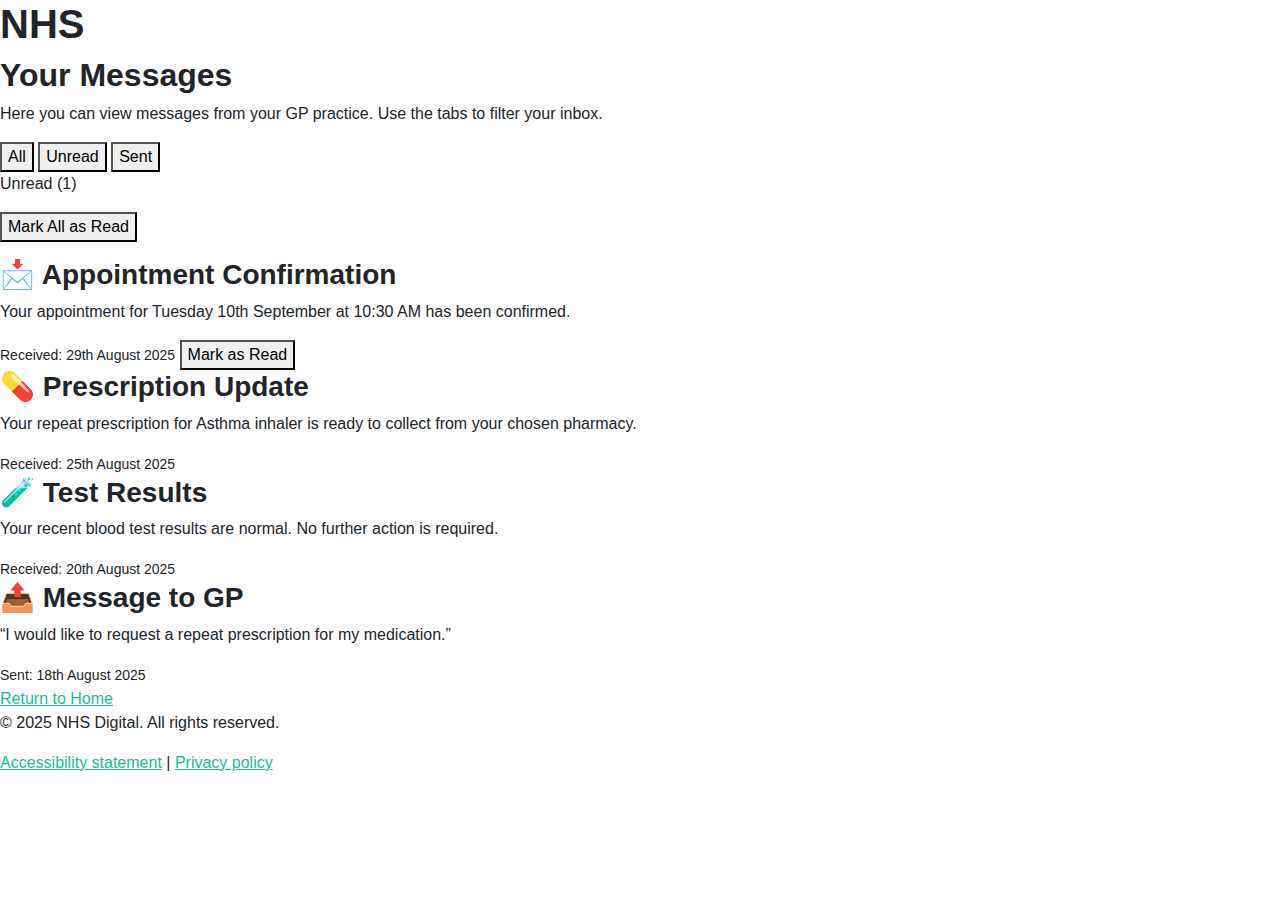
<file: messages.html>
<!DOCTYPE html>
<html lang="en">
<head>
  <meta charset="UTF-8">
  <meta name="viewport" content="width=device-width, initial-scale=1.0">
  <title>AskMyGP - Messages</title>
  <link rel="stylesheet" href="css/styles.css">
</head>
<body>
  <!-- NHS Header -->
  <header class="nhs-header">
    <div class="nhs-container">
      <h1 class="nhs-logo">NHS</h1>
    </div>
  </header>

  <!-- Main Content -->
  <main class="nhs-container">
    <h2 class="nhs-heading">Your Messages</h2>
    <p>Here you can view messages from your GP practice. Use the tabs to filter your inbox.</p>

    <!-- Filter Tabs -->
    <div class="nhs-tabs">
      <button class="nhs-tab active" data-filter="all">All</button>
      <button class="nhs-tab" data-filter="unread">Unread</button>
      <button class="nhs-tab" data-filter="sent">Sent</button>
    </div>

    <!-- Unread Counter (clickable) -->
    <p id="unread-counter" data-filter="unread" style="cursor: pointer;">Unread (<span id="unread-count">0</span>)</p>

    <!-- Mark All as Read Button -->
    <button id="mark-all-read" class="nhs-mark-read" style="margin-bottom: 1rem;">Mark All as Read</button>

    <!-- Messages -->
    <div class="nhs-messages">
      <!-- Unread -->
      <div class="nhs-message nhs-message-unread" data-type="unread">
        <h3>📩 Appointment Confirmation</h3>
        <p>Your appointment for Tuesday 10th September at 10:30 AM has been confirmed.</p>
        <small>Received: 29th August 2025</small>
        <button class="nhs-mark-read">Mark as Read</button>
      </div>

      <!-- Read -->
      <div class="nhs-message" data-type="read">
        <h3>💊 Prescription Update</h3>
        <p>Your repeat prescription for Asthma inhaler is ready to collect from your chosen pharmacy.</p>
        <small>Received: 25th August 2025</small>
      </div>

      <!-- Read -->
      <div class="nhs-message" data-type="read">
        <h3>🧪 Test Results</h3>
        <p>Your recent blood test results are normal. No further action is required.</p>
        <small>Received: 20th August 2025</small>
      </div>

      <!-- Sent -->
      <div class="nhs-message nhs-message-sent" data-type="sent">
        <h3>📤 Message to GP</h3>
        <p>“I would like to request a repeat prescription for my medication.”</p>
        <small>Sent: 18th August 2025</small>
      </div>
    </div>

    <a href="index.html" class="nhs-button">Return to Home</a>
  </main>

  <!-- NHS Footer -->
  <footer class="nhs-footer">
    <div class="nhs-container">
      <p>&copy; 2025 NHS Digital. All rights reserved.</p>
      <p><a href="#" class="nhs-link">Accessibility statement</a> | <a href="#" class="nhs-link">Privacy policy</a></p>
    </div>
  </footer>

  <!-- Tab + Mark as Read + Unread Counter Script -->
  <script>
    const tabs = document.querySelectorAll(".nhs-tab");
    const messages = document.querySelectorAll(".nhs-message");
    const unreadCountEl = document.getElementById("unread-count");
    const unreadCounter = document.getElementById("unread-counter");
    const markAllBtn = document.getElementById("mark-all-read");

    // Function to update unread badge and button visibility
    function updateUnreadCount() {
      const unreadMessages = document.querySelectorAll(".nhs-message-unread");
      const count = unreadMessages.length;
      unreadCountEl.textContent = count;

      // Show/hide Mark All button based on unread messages
      if (count > 0) {
        markAllBtn.style.display = "inline-block";
      } else {
        markAllBtn.style.display = "none";
      }
    }

    // Initial count on page load
    updateUnreadCount();

    // Helper to clear active states from tabs and badge
    function clearActiveStates() {
      tabs.forEach(t => t.classList.remove("active"));
      unreadCounter.classList.remove("active-badge");
    }

    // Tab switching
    tabs.forEach(tab => {
      tab.addEventListener("click", () => {
        clearActiveStates();
        tab.classList.add("active");

        const filter = tab.getAttribute("data-filter");
        messages.forEach(msg => {
          const type = msg.getAttribute("data-type");
          if (filter === "all" || type === filter) {
            msg.style.display = "block";
          } else if (filter === "unread" && msg.classList.contains("nhs-message-unread")) {
            msg.style.display = "block";
          } else {
            msg.style.display = "none";
          }
        });
      });
    });

    // Make unread counter clickable like the "Unread" tab
    unreadCounter.addEventListener("click", () => {
      clearActiveStates();
      unreadCounter.classList.add("active-badge");

      const filter = unreadCounter.getAttribute("data-filter");
      messages.forEach(msg => {
        const type = msg.getAttribute("data-type");
        if (filter === "all" || type === filter) {
          msg.style.display = "block";
        } else if (filter === "unread" && msg.classList.contains("nhs-message-unread")) {
          msg.style.display = "block";
        } else {
          msg.style.display = "none";
        }
      });
    });

    // Mark individual messages as read
    document.querySelectorAll(".nhs-mark-read").forEach(button => {
      button.addEventListener("click", (e) => {
        const message = e.target.closest(".nhs-message");

        // Remove unread styling
        message.classList.remove("nhs-message-unread");
        message.setAttribute("data-type", "read");

        // Remove button
        e.target.remove();

        // Update unread count
        updateUnreadCount();
      });
    });

    // Mark All as Read
    markAllBtn.addEventListener("click", () => {
      const unreadMessages = document.querySelectorAll(".nhs-message-unread");
      unreadMessages.forEach(msg => {
        msg.classList.remove("nhs-message-unread");
        msg.setAttribute("data-type", "read");

        // Remove individual button if present
        const btn = msg.querySelector(".nhs-mark-read");
        if (btn) btn.remove();
      });

      updateUnreadCount();
    });
  </script>
</body>
</html>
</file>
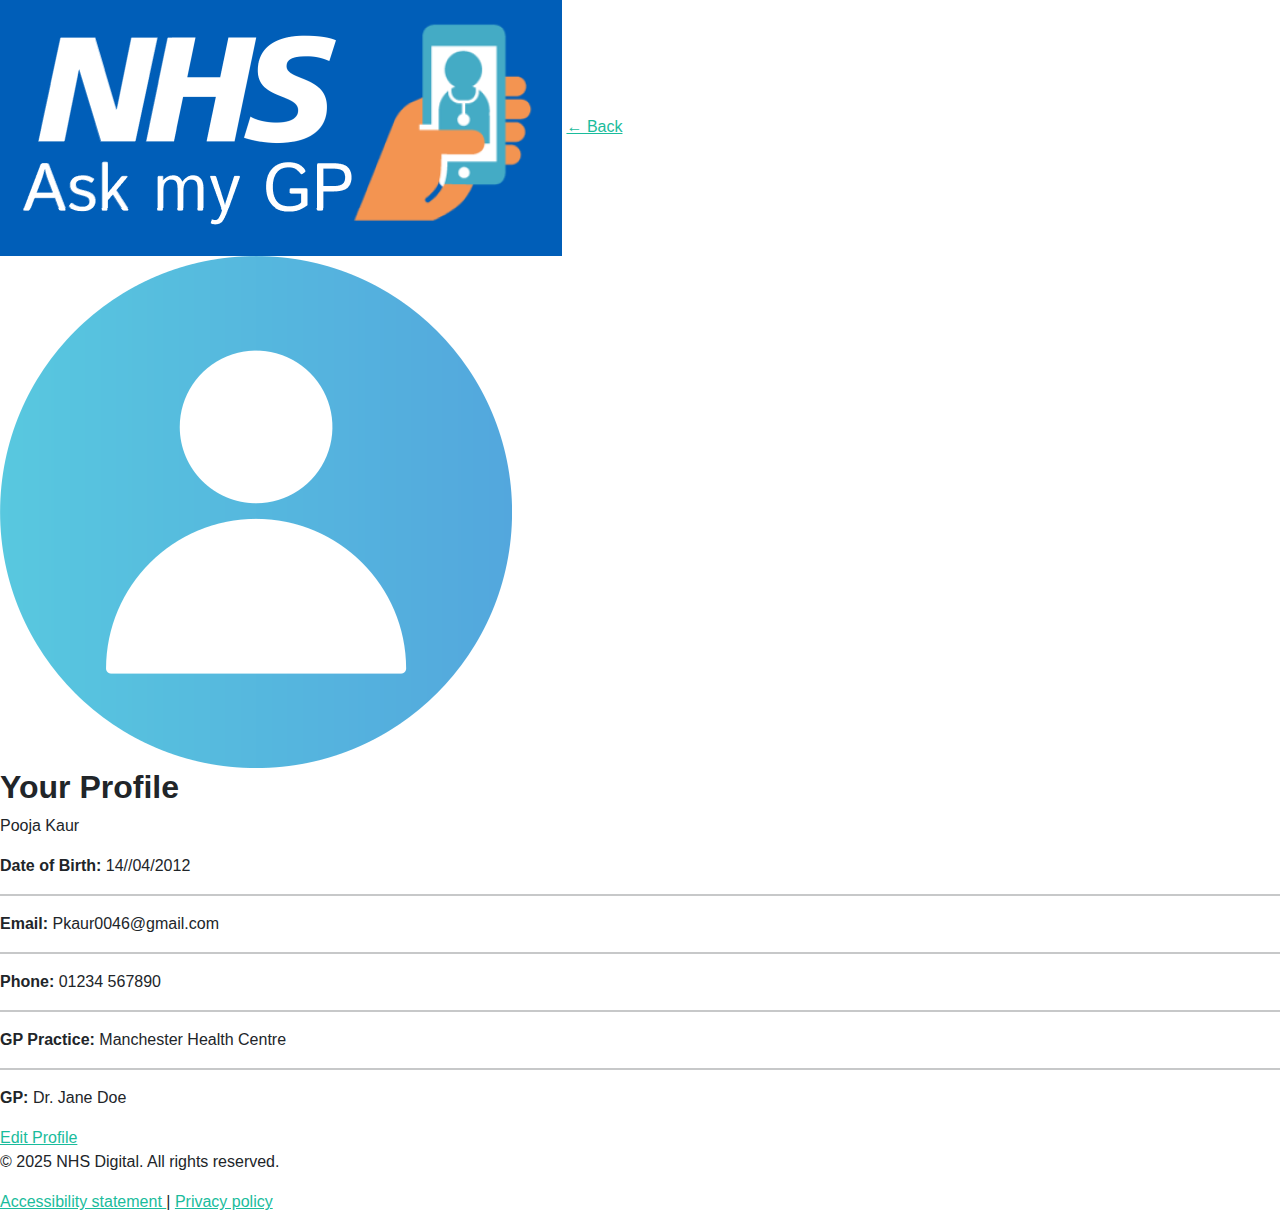
<file: profile.html>
<!DOCTYPE html>
<html lang="en">
<head>
  <meta charset="UTF-8">
  <meta name="viewport" content="width=device-width, initial-scale=1.0">
  <title>AskMyGP - Profile</title>
  <link rel="stylesheet" href="css/styles.css">
</head>
<body>
     <!-- NHS Header for sub-pages -->
<header class="nhs-header">
  <div class="nhs-container nhs-header-subpage">
    
    <!-- Logo + Back arrow stacked -->
    <div class="logo-back-container">
      <img src="assets/img/nhs logo.png" alt="NHS Logo" class="nhs-logo-img2">
      <a href="homepage.html" class="back-arrow-button">← Back</a>
    </div>

    <!-- Profile Icon -->
    <a href="profile.html">
      <img src="assets/img/profileicon.png" alt="Profile Icon" class="profile-icon">
    </a>

  </div>
</header>

  <!-- Profile Content -->
  <main class="nhs-container profile-main">
    <h2>Your Profile</h2>
    
    <div class="profile-card">
      <p class="profile-name">Pooja Kaur</p>
      <div class="profile-info">
        <p><strong>Date of Birth:</strong> 14//04/2012</p>
        <hr>
        <p><strong>Email:</strong> Pkaur0046@gmail.com</p>
        <hr>
        <p><strong>Phone:</strong> 01234 567890</p>
        <hr>
        <p><strong>GP Practice:</strong> Manchester Health Centre</p>
        <hr>
        <p><strong>GP:</strong> Dr. Jane Doe</p>
      </div>
      
      <a href="edit-profile.html" class="edit-profile-button">Edit Profile</a>
    </div>
  </main>

  <!-- NHS Footer -->
  <footer class="nhs-footer">
    <div class="nhs-container">
      <p>&copy; 2025 NHS Digital. All rights reserved.</p>
      <p>
        <a href="https://digital.nhs.uk/about-nhs-digital/our-work/website-and-digital-services/nhs-digital-accessibility-statement" 
           class="nhs-link" target="_blank" rel="noopener noreferrer">
          Accessibility statement
        </a> 
        | 
        <a href="https://digital.nhs.uk/about-nhs-digital/our-work/keeping-patient-data-safe/how-we-look-after-your-health-and-care-information" 
           class="nhs-link" target="_blank" rel="noopener noreferrer">
          Privacy policy
        </a>
      </p>
    </div>
  </footer>
</body>
</html>
</file>
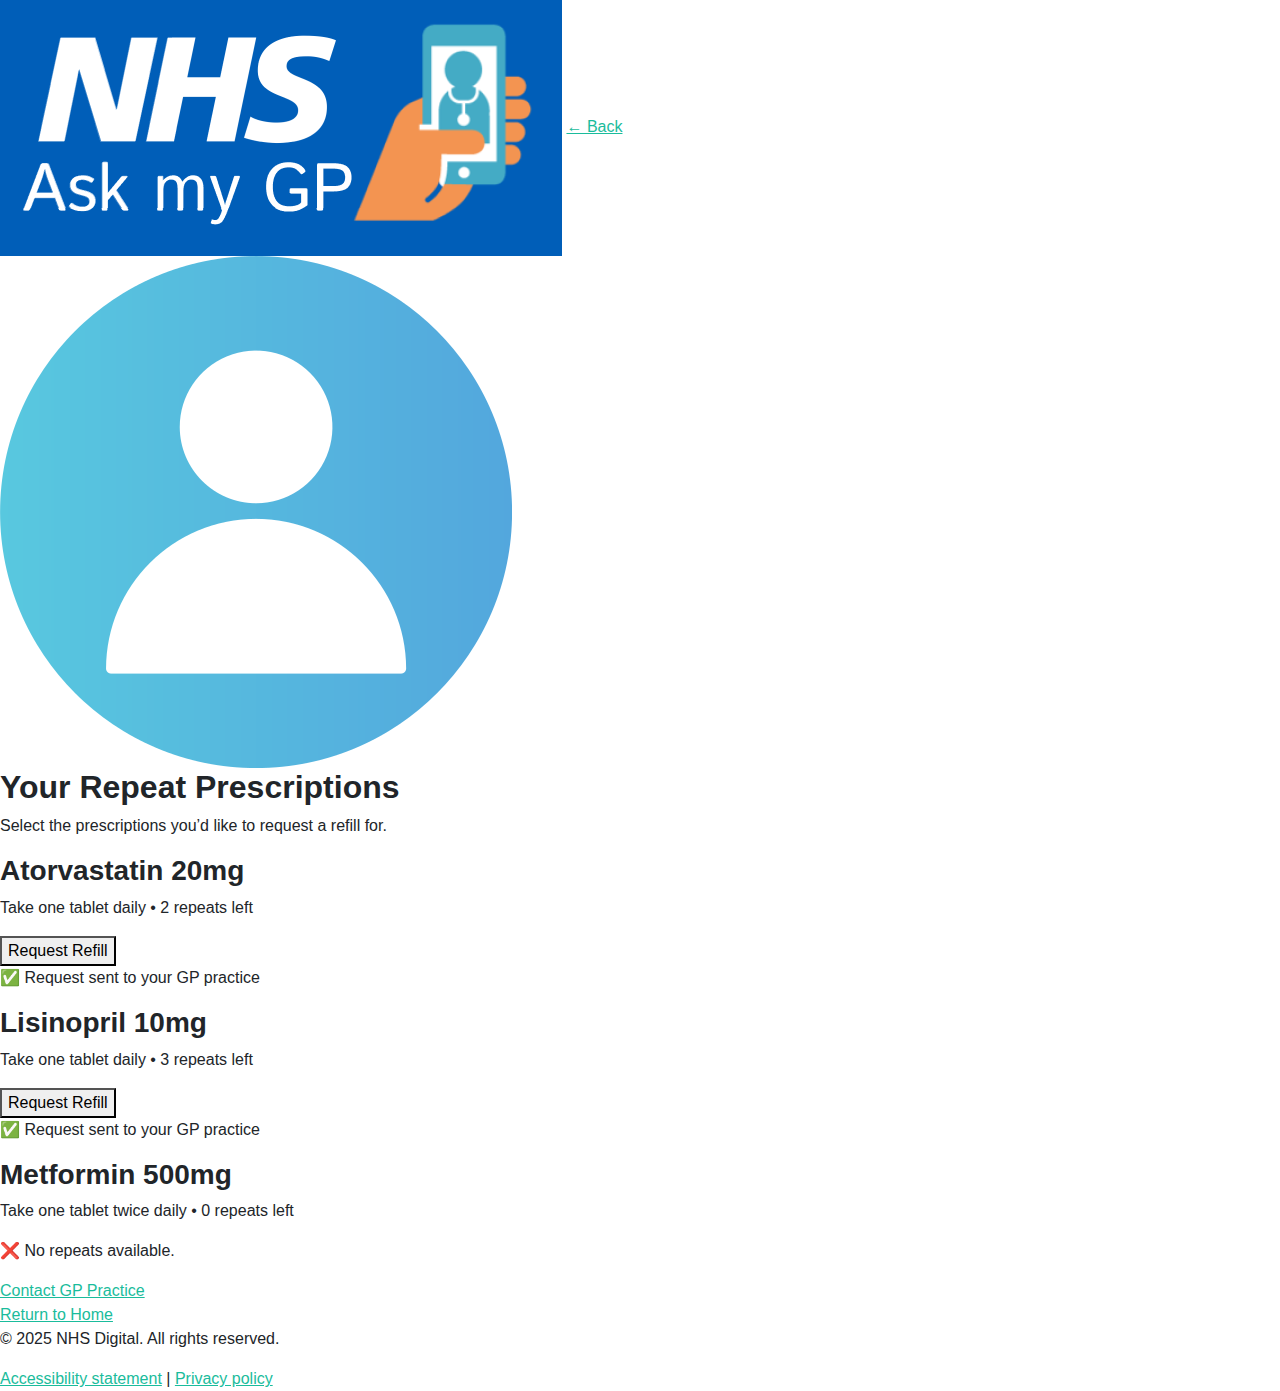
<file: repeat-prescriptions.html>
<!DOCTYPE html>
<html lang="en">
<head>
  <meta charset="UTF-8">
  <meta name="viewport" content="width=device-width, initial-scale=1.0">
  <title>AskMyGP - Repeat Prescriptions</title>
  <link rel="stylesheet" href="css/styles.css">
  <script>
    function requestRefill(prescriptionId) {
      const button = document.getElementById("button-" + prescriptionId);
      const confirmation = document.getElementById("confirmation-" + prescriptionId);

      button.disabled = true;
      button.innerText = "Requested ✔";
      button.classList.add("nhs-button--disabled");

      confirmation.style.display = "block";
    }
  </script>
</head>
<body>
  <!-- NHS Header for sub-pages -->
<header class="nhs-header">
  <div class="nhs-container nhs-header-subpage">
    
    <!-- Logo + Back arrow stacked -->
    <div class="logo-back-container">
      <img src="assets/img/nhs logo.png" alt="NHS Logo" class="nhs-logo-img2">
      <a href="homepage.html" class="back-arrow-button">← Back</a>
    </div>

    <!-- Profile Icon -->
    <a href="profile.html">
      <img src="assets/img/profileicon.png" alt="Profile Icon" class="profile-icon">
    </a>

  </div>
  </header>

  <!-- Main Content -->
  <main class="nhs-container">
    <h2 class="nhs-heading">Your Repeat Prescriptions</h2>
    <p>Select the prescriptions you’d like to request a refill for.</p>

    <div class="nhs-prescription-list">
      <!-- Prescription Item -->
      <div class="nhs-prescription">
        <h3>Atorvastatin 20mg</h3>
        <p>Take one tablet daily • 2 repeats left</p>
        <button id="button-1" class="nhs-button" onclick="requestRefill(1)">Request Refill</button>
        <p id="confirmation-1" class="nhs-confirmation-msg">✅ Request sent to your GP practice</p>
      </div>

      <div class="nhs-prescription">
        <h3>Lisinopril 10mg</h3>
        <p>Take one tablet daily • 3 repeats left</p>
        <button id="button-2" class="nhs-button" onclick="requestRefill(2)">Request Refill</button>
        <p id="confirmation-2" class="nhs-confirmation-msg">✅ Request sent to your GP practice</p>
      </div>

     <div class="nhs-prescription">
  <h3>Metformin 500mg</h3>
  <p>Take one tablet twice daily • 0 repeats left</p>
  <p class="nhs-refill-unavailable">❌ No repeats available.</p>
  <a href="contact.html" class="nhs-button nhs-button--secondary">Contact GP Practice</a>
</div>

    </div>

    <a href="homepage.html" class="nhs-button nhs-button--secondary">Return to Home</a>
  </main>

  <!-- NHS Footer -->
  <footer class="nhs-footer">
    <div class="nhs-container">
      <p>&copy; 2025 NHS Digital. All rights reserved.</p>
      <p><a href="#" class="nhs-link">Accessibility statement</a> | <a href="#" class="nhs-link">Privacy policy</a></p>
    </div>
  </footer>
</body>
</html>
</file>
